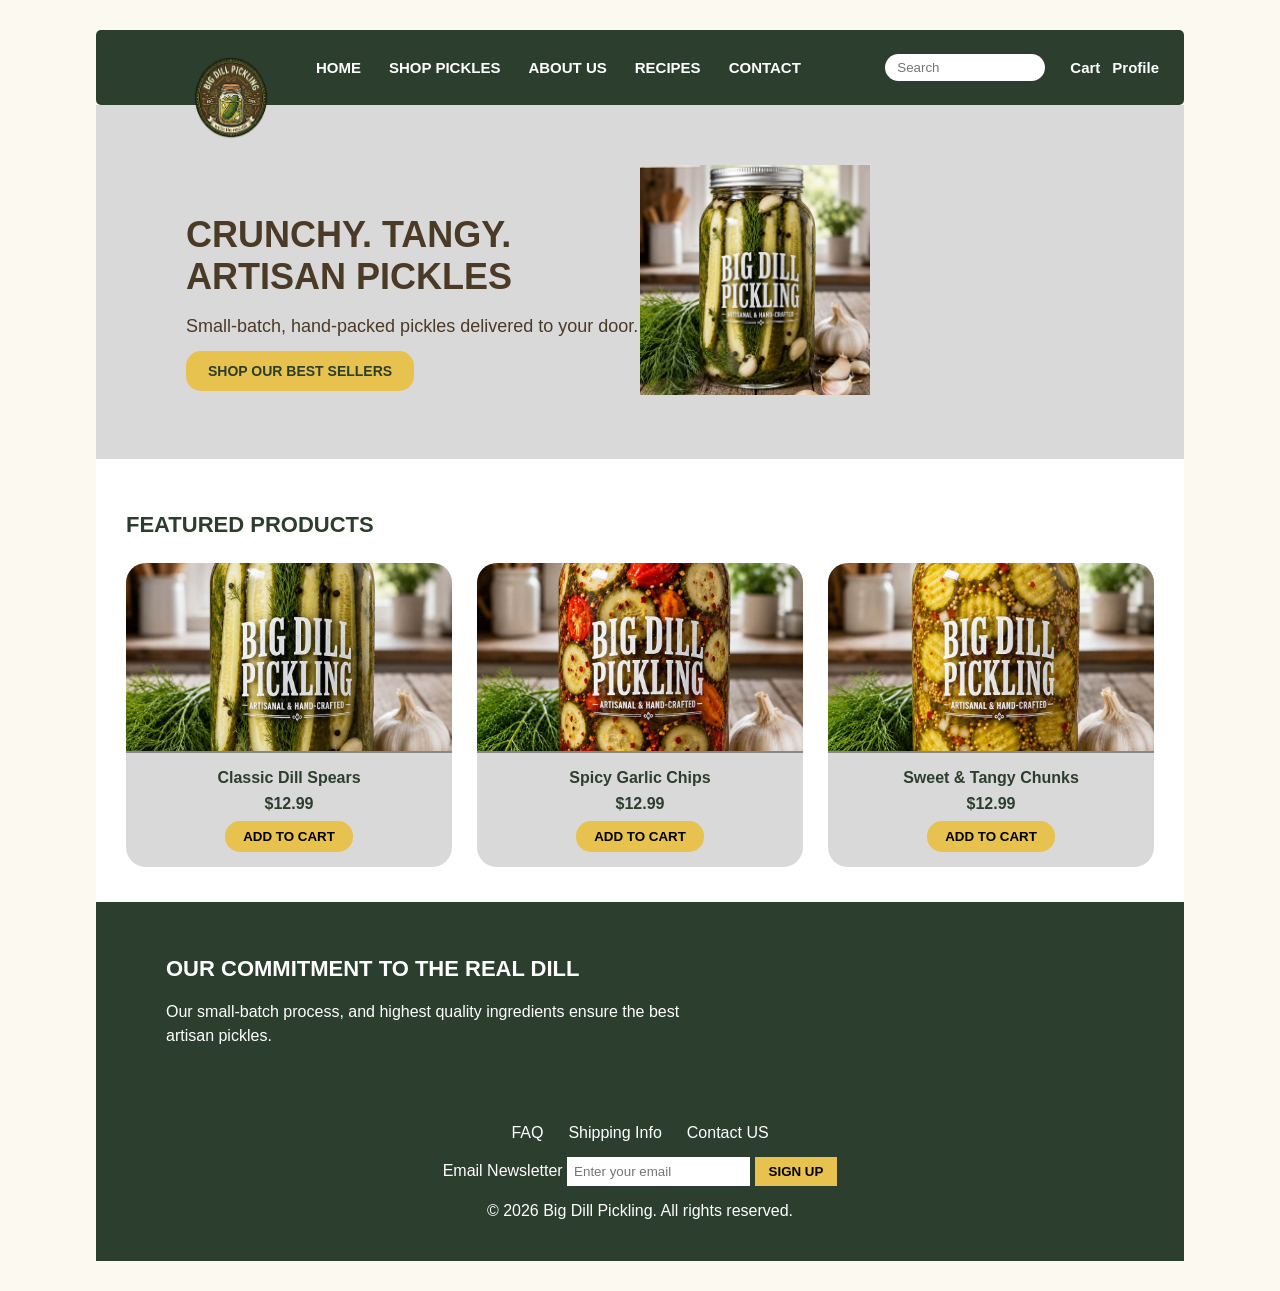
<file: index.html>
<!DOCTYPE html>
<html lang="en">
    <head>
        <meta charset="UTF-8">
        <meta name="viewport" content="width=device-width, initial-scale=1.0">
        
        <title>Pickles.com | Home</title>

        <link rel="stylesheet" href="styles/style.css">
    </head>
<body>
    <header>
        <nav>
            <a class="logo-link" href="index.html">
                <img src="images/logo.png" alt="Pickles.com logo">
            </a>
            
            <ul class="nav-links">
                <li><a href="index.html">HOME</a></li>
                <li><a href="shop.html">SHOP PICKLES</a></li>
                <li><a href="about.html">ABOUT US</a></li>
                <li><a href="recipes.html">RECIPES</a></li>
                <li><a href="contact.html">CONTACT</a></li>
            </ul>

            <form class="search-form">
                <input type="search" placeholder="Search">
            </form>

            <div class="nav-actions">
                <a href="#">Cart</a>
                <a href="#">Profile</a>
            </div>
        </nav>
    </header>
    <main>
        <section class="hero">
            <div class="hero-text">
                <h1>CRUNCHY. TANGY.<br>ARTISAN PICKLES</h1>
                <p>Small-batch, hand-packed pickles delivered to your door.</p>

                <a class="hero-button" href="shop.html">SHOP OUR BEST SELLERS</a>
            </div>

            <div class="hero-image">
                <img src="images/classic-dill.jpg" alt="Jar of classic dill pickles">
            </div>
        </section>
        
        <section class="featured-products">
            <h2>FEATURED PRODUCTS</h2>

            <div class="product-grid">

                <article class="product-card">
                    <img src="images/classic-dill.jpg" alt="Classic dill pickle spears">

                    <h3>Classic Dill Spears</h3>

                    <p>$12.99</p>

                    <button type="button">ADD TO CART</button>
                </article>

                <article class="product-card">
                    <img src="images/habanero.jpg" alt="Spicy pickle chips">

                    <h3>Spicy Garlic Chips</h3>

                    <p>$12.99</p>

                    <button type="button">ADD TO CART</button>
                </article>
                
                <article class="product-card">
                    <img src="images/sweet-tangy.jpg" alt="Sweet and tangy pickle chunks">

                    <h3>Sweet & Tangy Chunks</h3>

                    <p>$12.99</p>

                    <button type="button">ADD TO CART</button>
                </article>

            </div>
        </section>

        <section class="commitment">
            <h2>OUR COMMITMENT TO THE REAL DILL</h2>
            <p>Our small-batch process, and highest quality ingredients ensure the best artisan pickles.</p>


        </section>
    </main>
    <footer>
        <div class="footer-links">
            <a href="#">FAQ</a>
            <a href="#">Shipping Info</a>
            <a href="contact.html">Contact US</a>
        </div>

        <form class="newsletter-form">
            <label for="email">Email Newsletter</label>

            <input
                type="email"
                id="email"
                name="email"
                placeholder="Enter your email"
            >

            <button type="submit">SIGN UP</button>
        </form>

        <p>&copy; 2026 Big Dill Pickling. All rights reserved.</p>
    </footer>
</body>
</html>
</file>
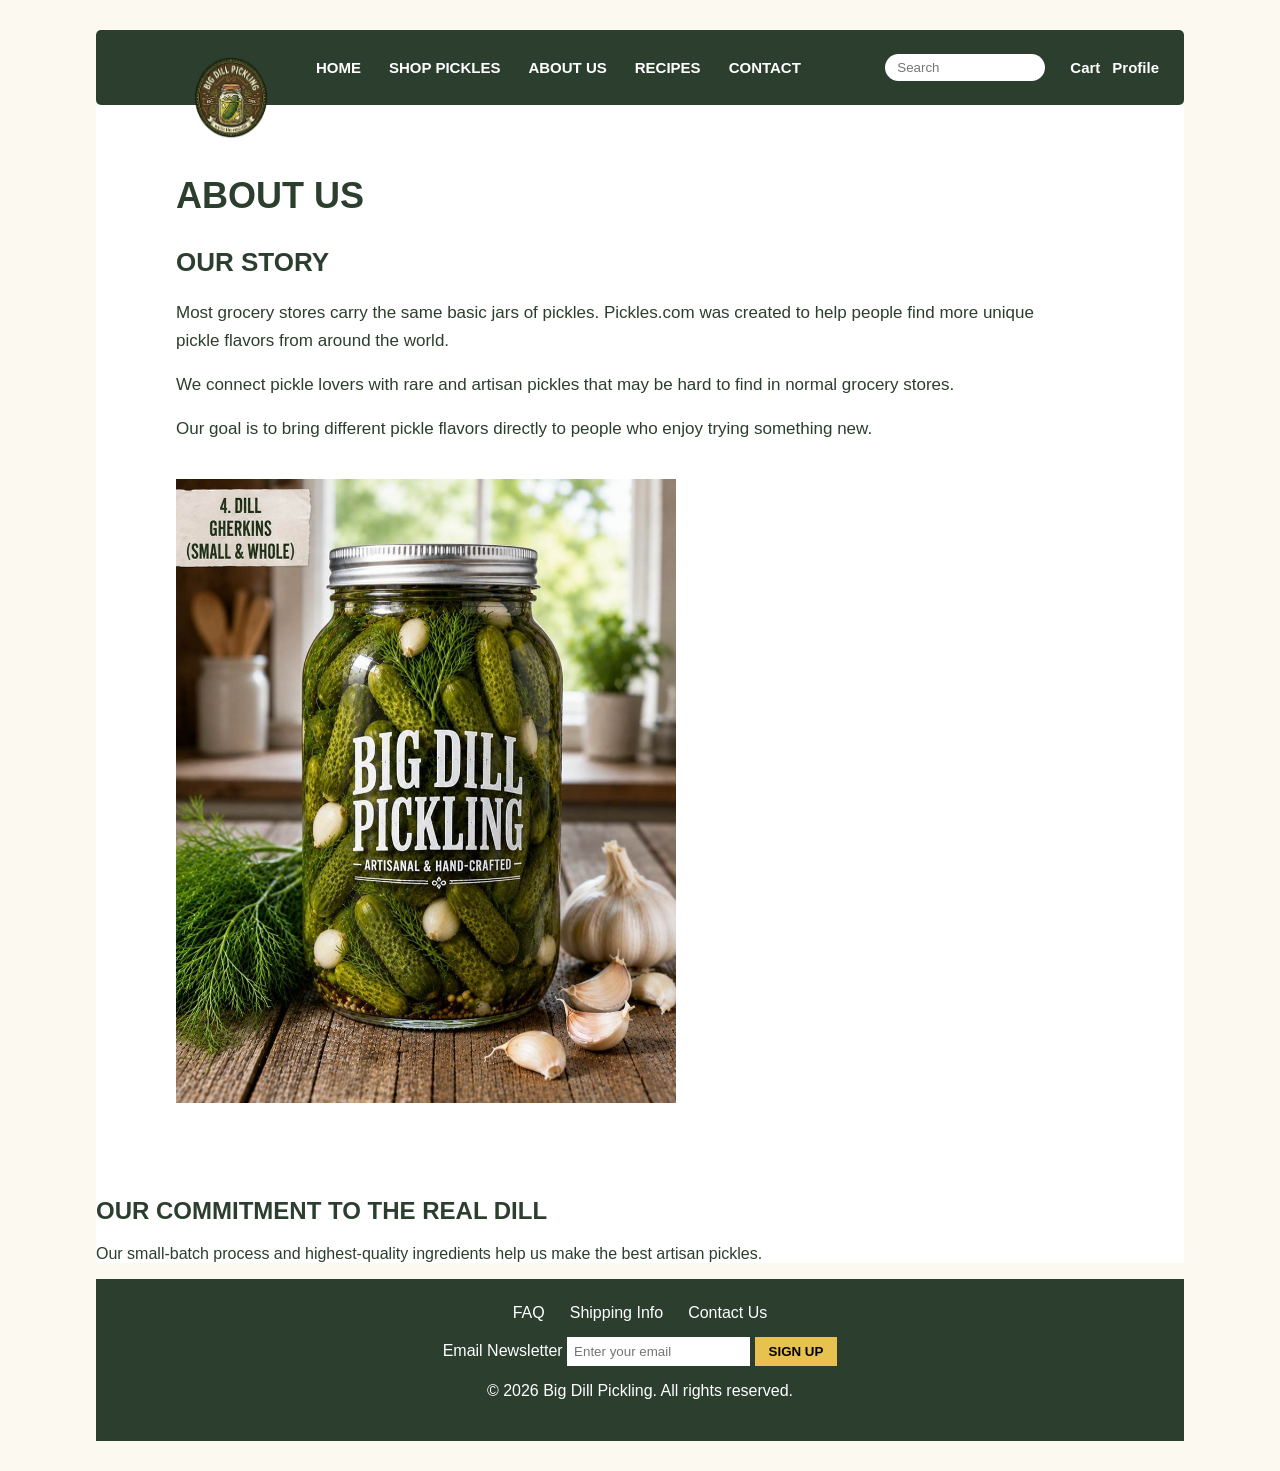
<file: about.html>
<!DOCTYPE html>
<html lang="en">
<head>
    <meta charset="UTF-8">
    <meta name="viewport" content="width=device-width, initial-scale=1.0">

    <title>Pickles.com | About Us</title>

    <link rel="stylesheet" href="styles/style.css">
</head>

<body>

    <header>
        <nav>
            <a class="logo-link" href="index.html">
                <img src="images/logo.png" alt="Pickles.com logo">
            </a>

            <ul class="nav-links">
                <li><a href="index.html">HOME</a></li>
                <li><a href="shop.html">SHOP PICKLES</a></li>
                <li><a href="about.html">ABOUT US</a></li>
                <li><a href="recipes.html">RECIPES</a></li>
                <li><a href="contact.html">CONTACT</a></li>
            </ul>

            <form class="search-form">
                <input type="search" placeholder="Search">
            </form>

            <div class="nav-actions">
                <a href="#">Cart</a>
                <a href="#">Profile</a>
            </div>
        </nav>
    </header>

    <main>

        <section class="about-page">

            <div class="about-text">
                <h1>ABOUT US</h1>

                <h2>OUR STORY</h2>

                <p>
                    Most grocery stores carry the same basic jars of pickles.
                    Pickles.com was created to help people find more unique
                    pickle flavors from around the world.
                </p>

                <p>
                    We connect pickle lovers with rare and artisan pickles
                    that may be hard to find in normal grocery stores.
                </p>

                <p>
                    Our goal is to bring different pickle flavors directly
                    to people who enjoy trying something new.
                </p>
            </div>

            <div class="about-image">
                <img src="images/dill-gherkins.jpg" alt="Jar of dill gherkin pickles">
            </div>

        </section>

        <section class="about-commitment">
            <h2>OUR COMMITMENT TO THE REAL DILL</h2>

            <p>
                Our small-batch process and highest-quality ingredients
                help us make the best artisan pickles.
            </p>
        </section>

    </main>

    <footer>
        <div class="footer-links">
            <a href="#">FAQ</a>
            <a href="#">Shipping Info</a>
            <a href="contact.html">Contact Us</a>
        </div>

        <form class="newsletter-form">
            <label for="email">Email Newsletter</label>

            <input
                type="email"
                id="email"
                name="email"
                placeholder="Enter your email"
            >

            <button type="submit">SIGN UP</button>
        </form>

        <p>&copy; 2026 Big Dill Pickling. All rights reserved.</p>
    </footer>

</body>
</html>
</file>
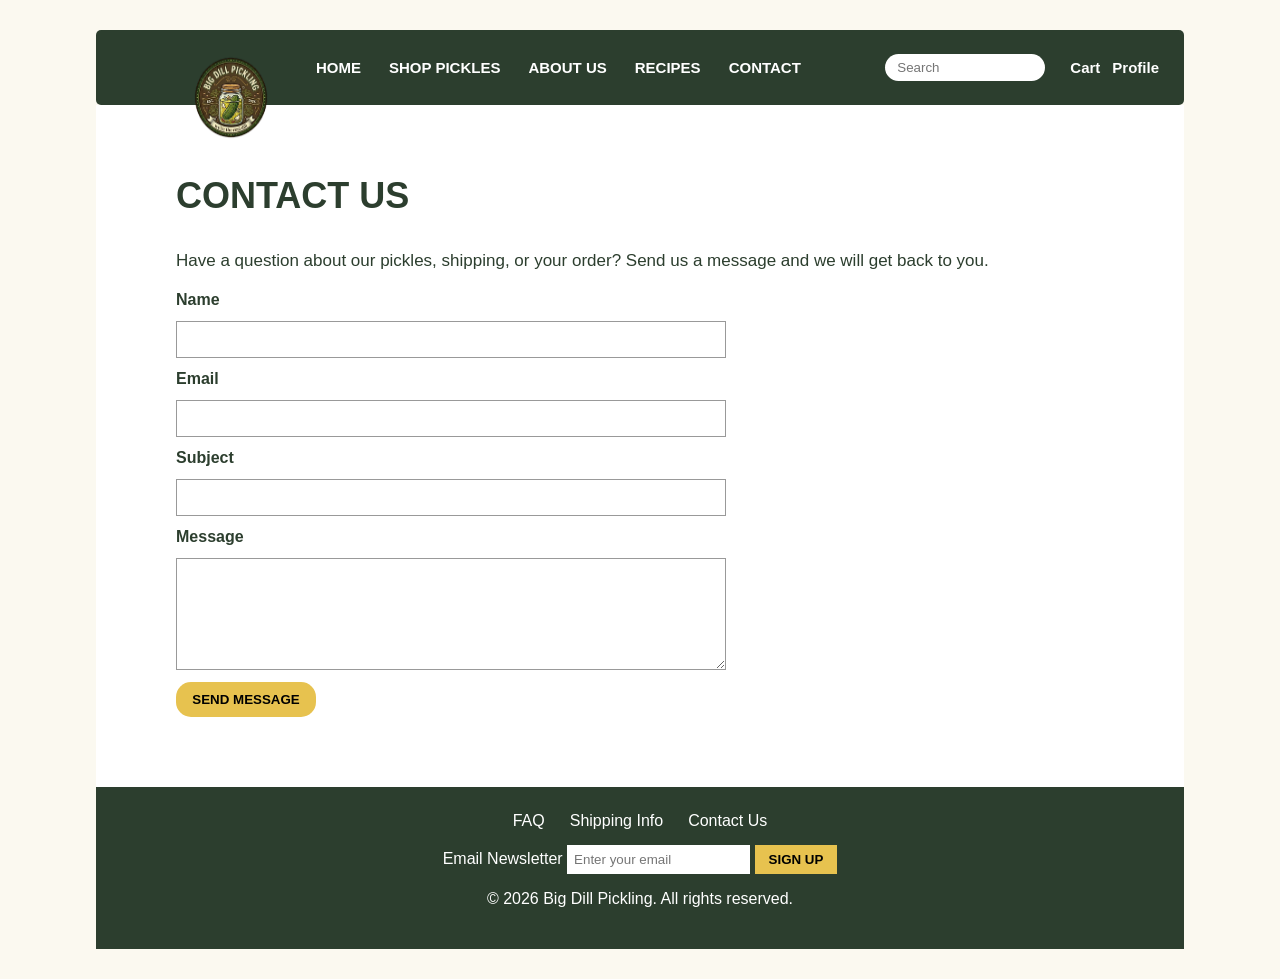
<file: contact.html>
<!DOCTYPE html>
<html lang="en">
<head>
    <meta charset="UTF-8">
    <meta name="viewport" content="width=device-width, initial-scale=1.0">

    <title>Pickles.com | Contact</title>

    <link rel="stylesheet" href="styles/style.css">
</head>

<body>

    <header>
        <nav>
            <a class="logo-link" href="index.html">
                <img src="images/logo.png" alt="Pickles.com logo">
            </a>

            <ul class="nav-links">
                <li><a href="index.html">HOME</a></li>
                <li><a href="shop.html">SHOP PICKLES</a></li>
                <li><a href="about.html">ABOUT US</a></li>
                <li><a href="recipes.html">RECIPES</a></li>
                <li><a href="contact.html">CONTACT</a></li>
            </ul>

            <form class="search-form">
                <input type="search" placeholder="Search">
            </form>

            <div class="nav-actions">
                <a href="#">Cart</a>
                <a href="#">Profile</a>
            </div>
        </nav>
    </header>

    <main>

        <section class="contact-page">
            <div class="contact-text">
                <h1>CONTACT US</h1>

                <p>
                    Have a question about our pickles, shipping, or your order?
                    Send us a message and we will get back to you.
                </p>
            </div>

            <form class="contact-form">
                <label for="name">Name</label>
                <input type="text" id="name" name="name">

                <label for="email">Email</label>
                <input type="email" id="email" name="email">

                <label for="subject">Subject</label>
                <input type="text" id="subject" name="subject">

                <label for="message">Message</label>
                <textarea id="message" name="message" rows="6"></textarea>

                <button type="submit">SEND MESSAGE</button>
            </form>
        </section>

    </main>

    <footer>
        <div class="footer-links">
            <a href="#">FAQ</a>
            <a href="#">Shipping Info</a>
            <a href="contact.html">Contact Us</a>
        </div>

        <form class="newsletter-form">
            <label for="newsletter-email">Email Newsletter</label>

            <input
                type="email"
                id="newsletter-email"
                name="newsletter-email"
                placeholder="Enter your email"
            >

            <button type="submit">SIGN UP</button>
        </form>

        <p>&copy; 2026 Big Dill Pickling. All rights reserved.</p>
    </footer>

</body>
</html>
</file>
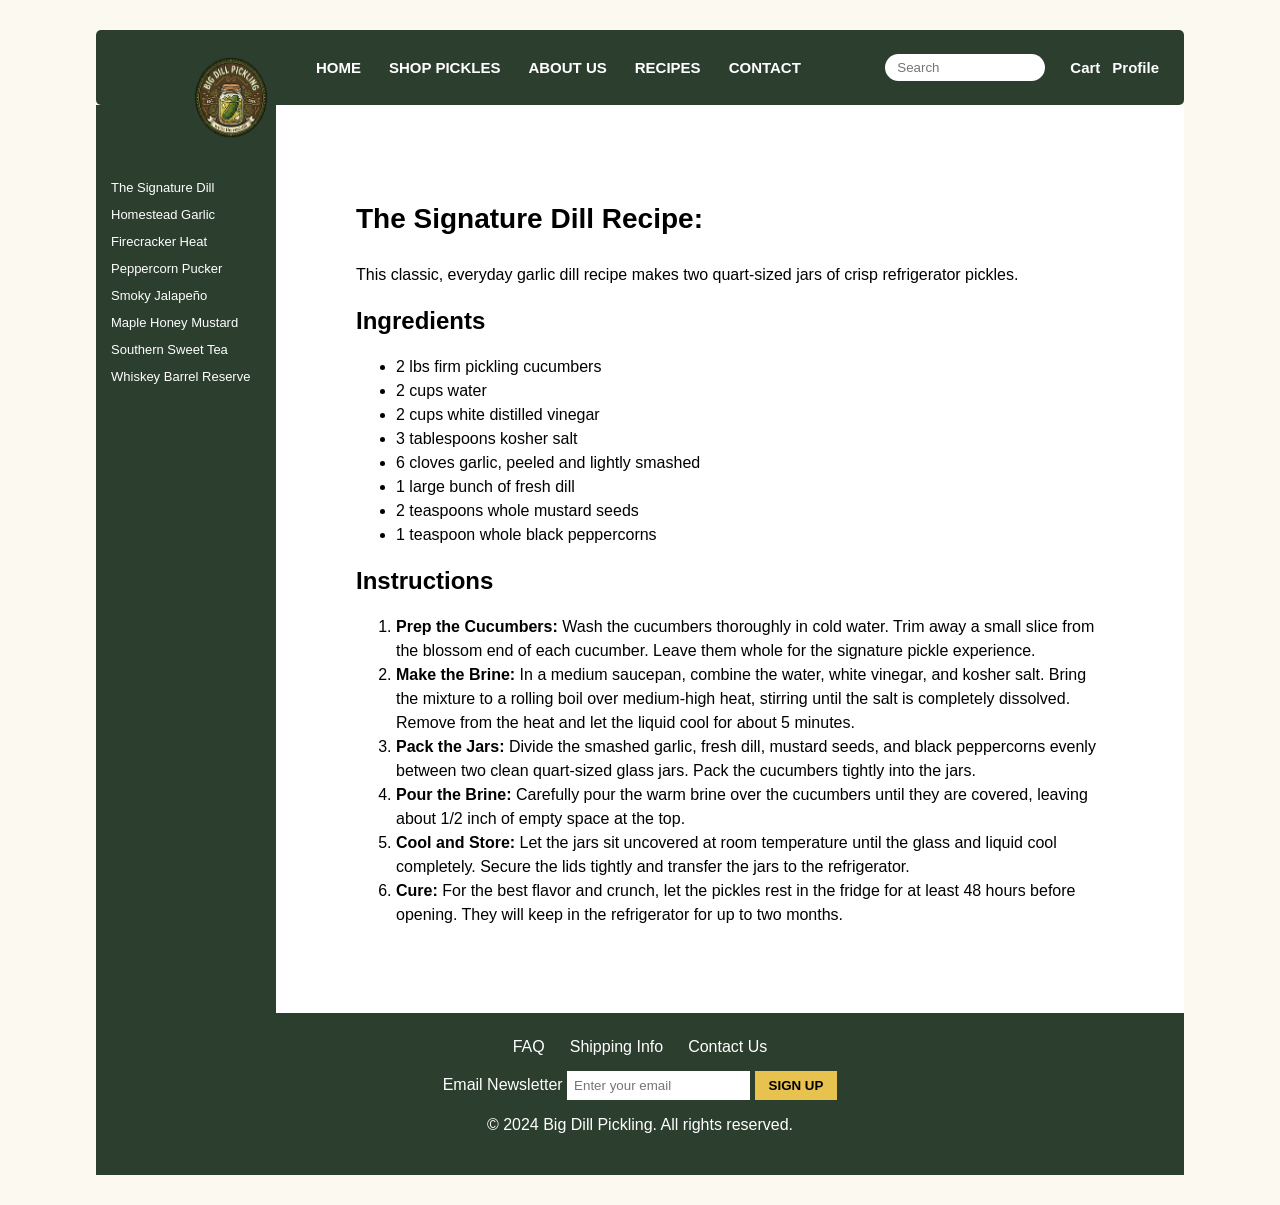
<file: recipes.html>
<!DOCTYPE html>
<html lang="en">
<head>
    <meta charset="UTF-8">
    <meta name="viewport" content="width=device-width, initial-scale=1.0">
    <title>Pickles.com | Recipes</title>
    <link rel="stylesheet" href="styles/style.css">
</head>

<body>

    <header>
        <nav>
            <a class="logo-link" href="index.html">
                <img src="images/logo.png" alt="Pickles.com logo">
            </a>

            <ul class="nav-links">
                <li><a href="index.html">HOME</a></li>
                <li><a href="shop.html">SHOP PICKLES</a></li>
                <li><a href="about.html">ABOUT US</a></li>
                <li><a href="recipes.html">RECIPES</a></li>
                <li><a href="contact.html">CONTACT</a></li>
            </ul>

            <form class="search-form">
                <input type="search" placeholder="Search">
            </form>

            <div class="nav-actions">
                <a href="#">Cart</a>
                <a href="#">Profile</a>
            </div>
        </nav>
    </header>

    <main>
        <section class="recipe-page">

            <aside class="recipe-sidebar">
                <a href="#signature-dill">The Signature Dill</a>
                <a href="#">Homestead Garlic</a>
                <a href="#">Firecracker Heat</a>
                <a href="#">Peppercorn Pucker</a>
                <a href="#">Smoky Jalapeño</a>
                <a href="#">Maple Honey Mustard</a>
                <a href="#">Southern Sweet Tea</a>
                <a href="#">Whiskey Barrel Reserve</a>
            </aside>

            <article class="recipe-content" id="signature-dill">
                <h1>The Signature Dill Recipe:</h1>

                <p>
                    This classic, everyday garlic dill recipe makes two quart-sized jars of crisp refrigerator pickles.
                </p>

                <h2>Ingredients</h2>

                <ul>
                    <li>2 lbs firm pickling cucumbers</li>
                    <li>2 cups water</li>
                    <li>2 cups white distilled vinegar</li>
                    <li>3 tablespoons kosher salt</li>
                    <li>6 cloves garlic, peeled and lightly smashed</li>
                    <li>1 large bunch of fresh dill</li>
                    <li>2 teaspoons whole mustard seeds</li>
                    <li>1 teaspoon whole black peppercorns</li>
                </ul>

                <h2>Instructions</h2>

                <ol>
                    <li><strong>Prep the Cucumbers:</strong> Wash the cucumbers thoroughly in cold water. Trim away a small slice from the blossom end of each cucumber. Leave them whole for the signature pickle experience.</li>

                    <li><strong>Make the Brine:</strong> In a medium saucepan, combine the water, white vinegar, and kosher salt. Bring the mixture to a rolling boil over medium-high heat, stirring until the salt is completely dissolved. Remove from the heat and let the liquid cool for about 5 minutes.</li>

                    <li><strong>Pack the Jars:</strong> Divide the smashed garlic, fresh dill, mustard seeds, and black peppercorns evenly between two clean quart-sized glass jars. Pack the cucumbers tightly into the jars.</li>

                    <li><strong>Pour the Brine:</strong> Carefully pour the warm brine over the cucumbers until they are covered, leaving about 1/2 inch of empty space at the top.</li>

                    <li><strong>Cool and Store:</strong> Let the jars sit uncovered at room temperature until the glass and liquid cool completely. Secure the lids tightly and transfer the jars to the refrigerator.</li>

                    <li><strong>Cure:</strong> For the best flavor and crunch, let the pickles rest in the fridge for at least 48 hours before opening. They will keep in the refrigerator for up to two months.</li>
                </ol>
            </article>

        </section>
    </main>

    <footer>
        <div class="footer-links">
            <a href="#">FAQ</a>
            <a href="#">Shipping Info</a>
            <a href="contact.html">Contact Us</a>
        </div>

        <form class="newsletter-form">
            <label for="newsletter-email">Email Newsletter</label>
            <input type="email" id="newsletter-email" name="newsletter-email" placeholder="Enter your email">
            <button type="submit">SIGN UP</button>
        </form>

        <p>&copy; 2024 Big Dill Pickling. All rights reserved.</p>
    </footer>

</body>
</html>
</file>
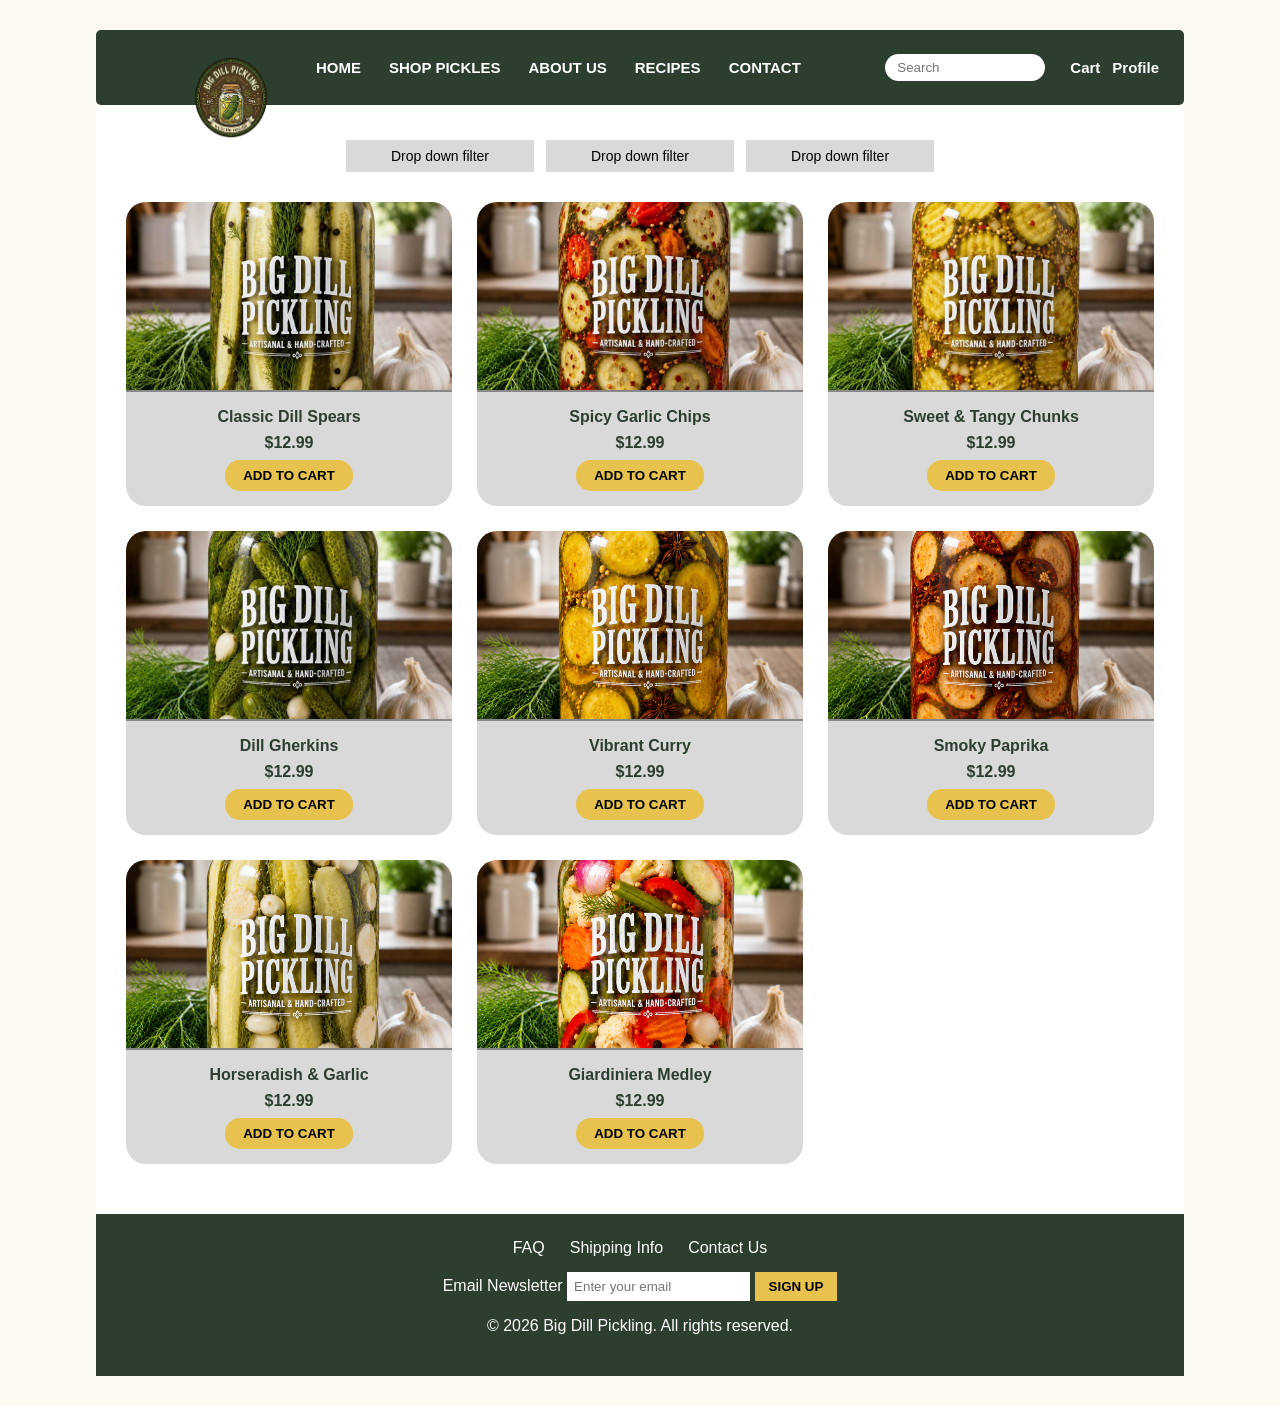
<file: shop.html>
<!DOCTYPE html>
<html lang="en">
<head>
    <meta charset="UTF-8">
    <meta name="viewport" content="width=device-width, initial-scale=1.0">

    <title>Pickles.com | Shop Pickles</title>

    <link rel="stylesheet" href="styles/style.css">
</head>

<body>

    <header>
        <nav>
            <a class="logo-link" href="index.html">
                <img src="images/logo.png" alt="Pickles.com logo">
            </a>

            <ul class="nav-links">
                <li><a href="index.html">HOME</a></li>
                <li><a href="shop.html">SHOP PICKLES</a></li>
                <li><a href="about.html">ABOUT US</a></li>
                <li><a href="recipes.html">RECIPES</a></li>
                <li><a href="contact.html">CONTACT</a></li>
            </ul>

            <form class="search-form">
                <input type="search" placeholder="Search">
            </form>

            <div class="nav-actions">
                <a href="#">Cart</a>
                <a href="#">Profile</a>
            </div>
        </nav>
    </header>

    <main>
        <section class="shop-page">

            <div class="filters">
                <button class="filter-box" type="button">Drop down filter</button>
                <button class="filter-box" type="button">Drop down filter</button>
                <button class="filter-box" type="button">Drop down filter</button>
            </div>

            <div class="product-grid">

                <article class="product-card">
                    <img src="images/classic-dill.jpg" alt="Classic dill pickle spears">

                    <h3>Classic Dill Spears</h3>
                    <p>$12.99</p>

                    <button type="button">ADD TO CART</button>
                </article>

                <article class="product-card">
                    <img src="images/habanero.jpg" alt="Spicy garlic pickle chips">

                    <h3>Spicy Garlic Chips</h3>
                    <p>$12.99</p>

                    <button type="button">ADD TO CART</button>
                </article>

                <article class="product-card">
                    <img src="images/sweet-tangy.jpg" alt="Sweet and tangy pickle chunks">

                    <h3>Sweet &amp; Tangy Chunks</h3>
                    <p>$12.99</p>

                    <button type="button">ADD TO CART</button>
                </article>

                <article class="product-card">
                    <img src="images/dill-gherkins.jpg" alt="Dill gherkins">

                    <h3>Dill Gherkins</h3>
                    <p>$12.99</p>

                    <button type="button">ADD TO CART</button>
                </article>

                <article class="product-card">
                    <img src="images/curry-pickles.png" alt="Vibrant curry pickles">

                    <h3>Vibrant Curry</h3>
                    <p>$12.99</p>

                    <button type="button">ADD TO CART</button>
                </article>

                <article class="product-card">
                    <img src="images/smoky-paprika.png" alt="Smoky paprika pickles">

                    <h3>Smoky Paprika</h3>
                    <p>$12.99</p>

                    <button type="button">ADD TO CART</button>
                </article>

                <article class="product-card">
                    <img src="images/horseradish-garlic.png" alt="Horseradish and garlic pickles">

                    <h3>Horseradish &amp; Garlic</h3>
                    <p>$12.99</p>

                    <button type="button">ADD TO CART</button>
                </article>

                <article class="product-card">
                    <img src="images/giardiniera.png" alt="Giardiniera medley">

                    <h3>Giardiniera Medley</h3>
                    <p>$12.99</p>

                    <button type="button">ADD TO CART</button>
                </article>

            </div>

        </section>
    </main>

    <footer>
        <div class="footer-links">
            <a href="#">FAQ</a>
            <a href="#">Shipping Info</a>
            <a href="contact.html">Contact Us</a>
        </div>

        <form class="newsletter-form">
            <label for="newsletter-email">Email Newsletter</label>

            <input
                type="email"
                id="newsletter-email"
                name="newsletter-email"
                placeholder="Enter your email"
            >

            <button type="submit">SIGN UP</button>
        </form>

        <p>&copy; 2026 Big Dill Pickling. All rights reserved.</p>
    </footer>

</body>
</html>
</file>
<file: styles/style.css>
* {
    box-sizing: border-box;
}

body {
    margin: 0;
    background-color: #fbf9f0;
    color: #2c3e2e;
    font-family: Arial, sans-serif;
}

img {
    max-width: 100%;
}

header {
    width: 85%;
    margin: 30px auto 0 auto;
    background-color: #2c3e2e;
    border-radius: 5px;
}

nav {
    display: flex;
    align-items: center;
    gap: 25px;
    padding: 18px 25px;
    position: relative;
    min-height: 75px;
}

.logo-link img {
    width: 160px;
    height: 95px;
    border-radius: 50%;
    position: absolute;
    left: 55px;
    top: 20px;
}

.nav-links {
    list-style: none;
    display: flex;
    gap: 28px;
    margin: 0 0 0 170px;
    padding: 0;
}

.nav-links a,
.nav-actions a {
    color: white;
    text-decoration: none;
    font-weight: bold;
    font-size: 15px;
}

.search-form {
    margin-left: auto;
}

.search-form input {
    width: 160px;
    padding: 6px 12px;
    border: none;
    border-radius: 15px;
}

.nav-actions {
    display: flex;
    gap: 12px;
}

main {
    width: 85%;
    margin: 0 auto;
    background-color: white;
}

.hero {
    background-color: #d9d9d9;
    min-height: 300px;
    display: grid;
    grid-template-columns: 1fr 1fr;
    align-items: center;
    padding: 60px 90px;
}

.hero h1 {
    color: #4a3a26;
    font-size: 36px;
    margin-bottom: 10px;
}

.hero p {
    color: #4a3a26;
    font-size: 18px;
    margin-bottom: 25px;
}

.hero-button {
    background-color: #e7c24f;
    color: #2c3e2e;
    text-decoration: none;
    padding: 12px 22px;
    border-radius: 15px;
    font-size: 14px;
    font-weight: bold;
}

.hero-image img {
    width: 230px;
    height: 230px;
    object-fit: cover;
    margin-left: auto;
}

.featured-products {
    padding: 35px 30px;
}

.featured-products h2 {
    font-size: 22px;
    margin-bottom: 25px;
}

.product-grid {
    display: grid;
    grid-template-columns: repeat(3, 1fr);
    gap: 25px;
}

.product-card {
    background-color: #d9d9d9;
    text-align: center;
    border-radius: 20px;
    overflow: hidden;
    padding-bottom: 15px;
}

.product-card img {
    width: 100%;
    height: 190px;
    object-fit: cover;
    border-bottom: 2px solid #888;
}

.product-card h3 {
    font-size: 16px;
    margin: 12px 0 5px;
}

.product-card p {
    font-weight: bold;
    margin: 8px 0;
}

.product-card button {
    background-color: #e7c24f;
    border: none;
    border-radius: 15px;
    padding: 8px 18px;
    cursor: pointer;
    font-weight: bold;
}

.shop-page {
    padding: 35px 30px 50px 30px;
}

.filters {
    display: flex;
    justify-content: center;
    gap: 12px;
    margin-bottom: 30px;
}

.filter-box {
    background-color: #d9d9d9;
    border: none;
    padding: 8px 45px;
    font-size: 14px;
}

.commitment {
    background-color: #2c3e2e;
    color: white;
    padding: 35px 70px;
}

.commitment h2 {
    font-size: 22px;
}

.commitment p {
    max-width: 550px;
    line-height: 1.5;
}

.recipe-page {
    display: grid;
    grid-template-columns: 180px 1fr;
    min-height: 600px;
}

.recipe-sidebar {
    background-color: #2c3e2e;
    padding: 75px 15px 30px 15px;
}

.recipe-sidebar a {
    display: block;
    color: white;
    text-decoration: none;
    font-size: 13px;
    margin-bottom: 12px;
}

.recipe-content {
    padding: 70px 80px;
    color: black;
}

.recipe-content h1 {
    color: black;
    font-size: 28px;
}

.recipe-content p,
.recipe-content li {
    font-size: 16px;
    line-height: 1.5;
}

.page-content,
.about-page,
.contact-page {
    padding: 70px 80px;
    min-height: 550px;
}

.page-content h1,
.about-page h1,
.contact-page h1 {
    font-size: 36px;
    margin-top: 0;
}

.page-content h2,
.about-page h2,
.contact-page h2 {
    font-size: 26px;
}

.page-content p,
.about-page p,
.contact-page p {
    font-size: 17px;
    line-height: 1.6;
    max-width: 900px;
}

.about-page img,
.page-content img {
    width: 500px;
    margin-top: 20px;
}

.contact-form {
    display: grid;
    gap: 12px;
    max-width: 550px;
}

.contact-form label {
    font-weight: bold;
}

.contact-form input,
.contact-form textarea {
    width: 100%;
    padding: 10px;
    border: 1px solid #999;
    font-family: Arial, sans-serif;
}

.contact-form button {
    width: 140px;
    background-color: #e7c24f;
    border: none;
    border-radius: 15px;
    padding: 10px;
    font-weight: bold;
    cursor: pointer;
}

footer {
    width: 85%;
    margin: 0 auto 30px auto;
    background-color: #2c3e2e;
    color: white;
    padding: 25px;
    text-align: center;
}

.footer-links {
    display: flex;
    justify-content: center;
    gap: 25px;
    margin-bottom: 15px;
}

.footer-links a {
    color: white;
    text-decoration: none;
}

.newsletter-form {
    margin-bottom: 15px;
}

.newsletter-form input {
    padding: 7px;
    border: none;
}

.newsletter-form button {
    background-color: #e7c24f;
    border: none;
    padding: 7px 14px;
    font-weight: bold;
}
</file>
